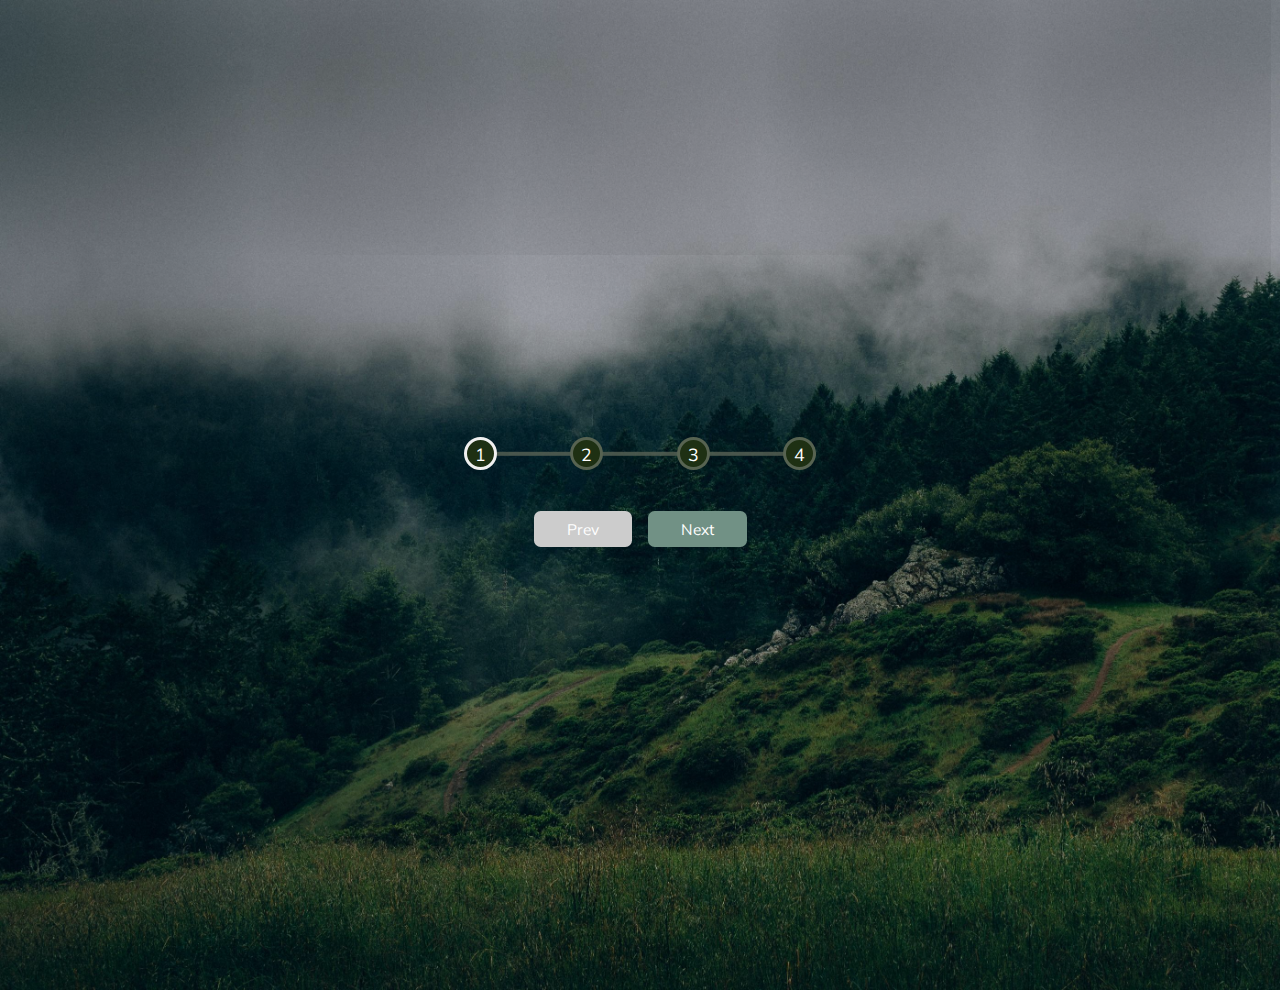
<file: Day02/index.html>
<!DOCTYPE html>
<html lang="en">
  <head>
    <meta charset="UTF-8" />
    <meta name="viewport" content="width=device-width, initial-scale=1.0" />
    <link rel="stylesheet" href="styles.css" />
    <title>Progress Steps</title>
  </head>
  <body>
    <div class="container">
      <div class="progress-container">
        <div class="progress" id="progress"></div>
        <div class="circle active">1</div>
        <div class="circle">2</div>
        <div class="circle">3</div>
        <div class="circle">4</div>
      </div>

      <button class="btn" id="prev" disabled>Prev</button>
      <button class="btn" id="next">Next</button>
    </div>
    <script src="script.js"></script>
  </body>
</html>
</file>
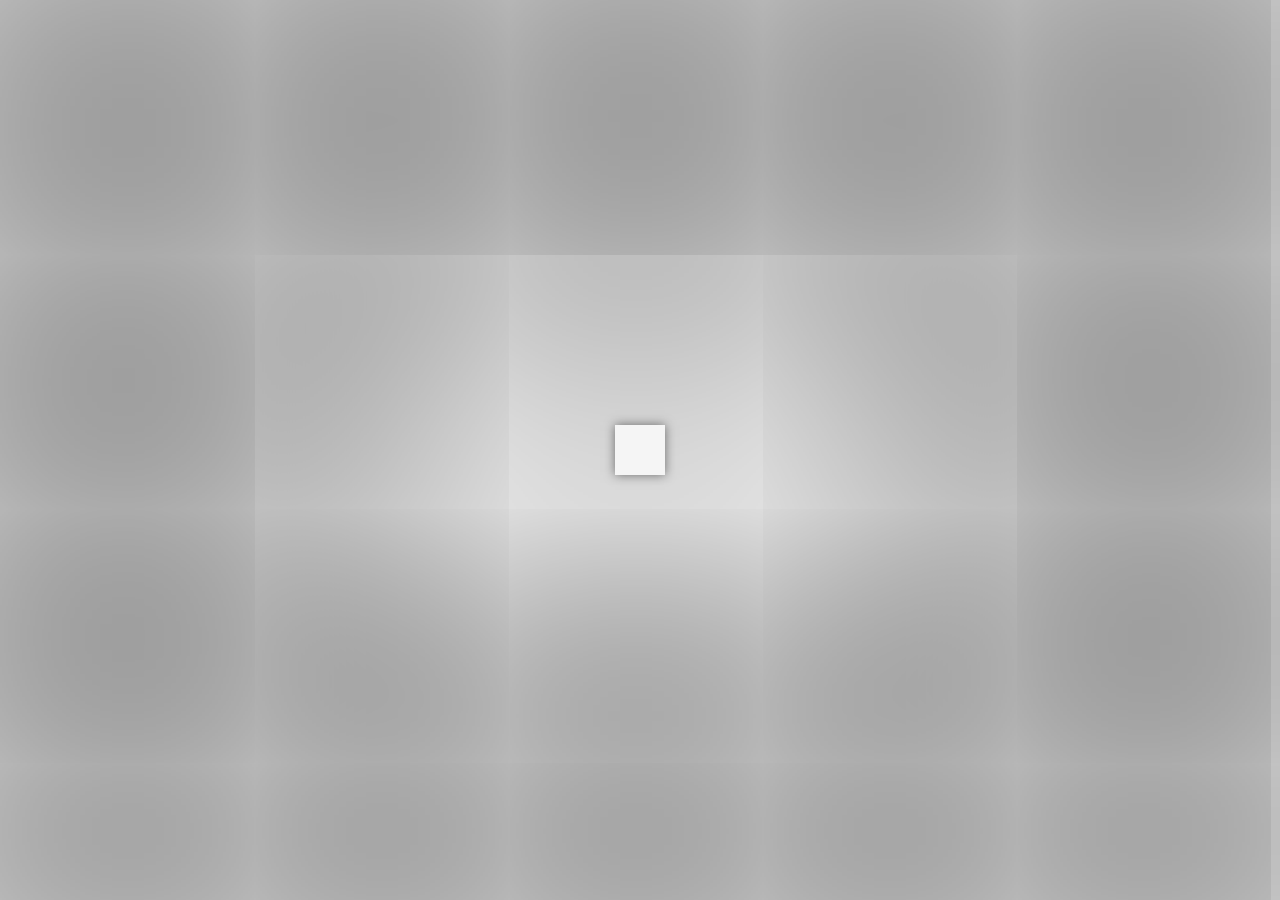
<file: Day04/index.html>
<!DOCTYPE html>
<html lang="en">
  <head>
    <meta charset="UTF-8" />
    <meta name="viewport" content="width=device-width, initial-scale=1.0" />
    <link rel="stylesheet" href="https://cdnjs.cloudflare.com/ajax/libs/font-awesome/5.14.0/css/all.min.css" integrity="sha512-1PKOgIY59xJ8Co8+NE6FZ+LOAZKjy+KY8iq0G4B3CyeY6wYHN3yt9PW0XpSriVlkMXe40PTKnXrLnZ9+fkDaog==" crossorigin="anonymous" />
    <link rel="stylesheet" href="styles.css" />
    <title>Hidden Search</title>
  </head>
  <body>
    <div class="search">
      <input type="text" class="input" placeholder="Search...">
      <button class="btn">
        <i class="fas fa-search"></i>
      </button>
    </div>
    <script src="script.js"></script>
  </body>
</html>
</file>
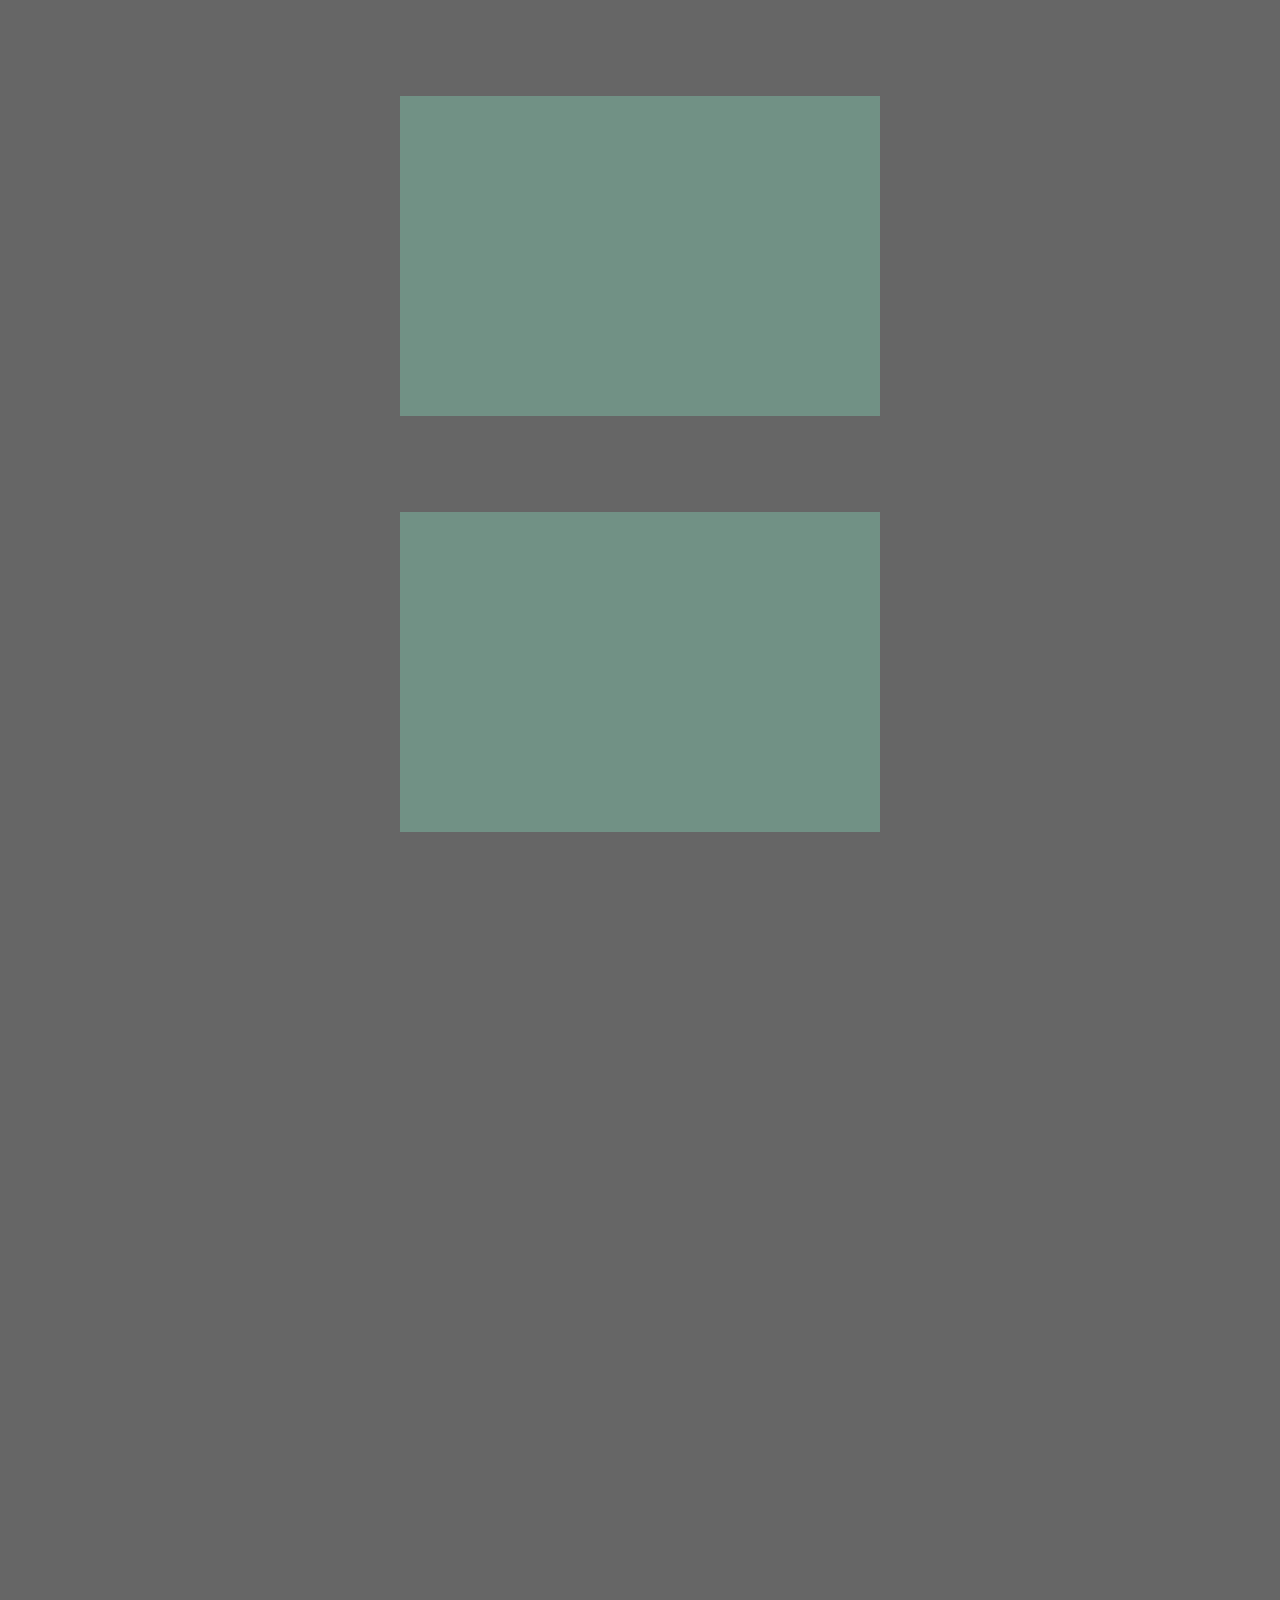
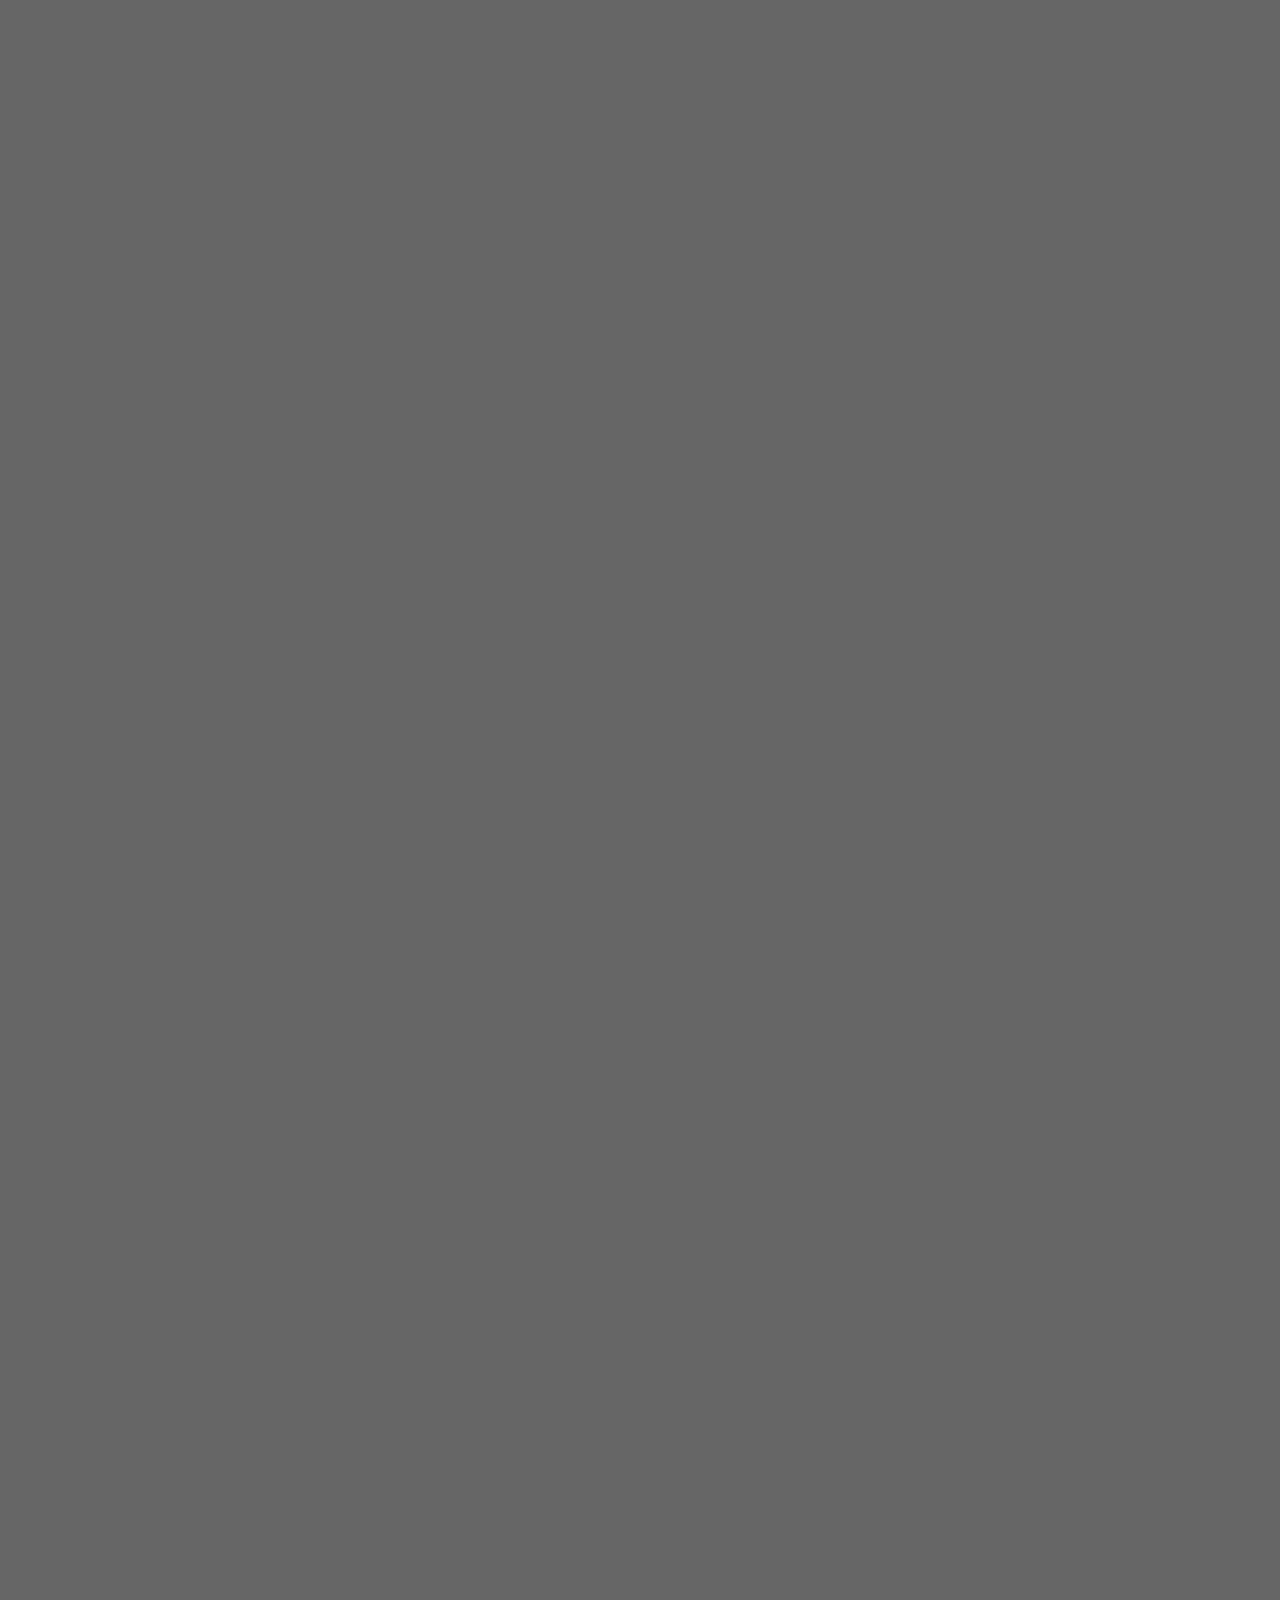
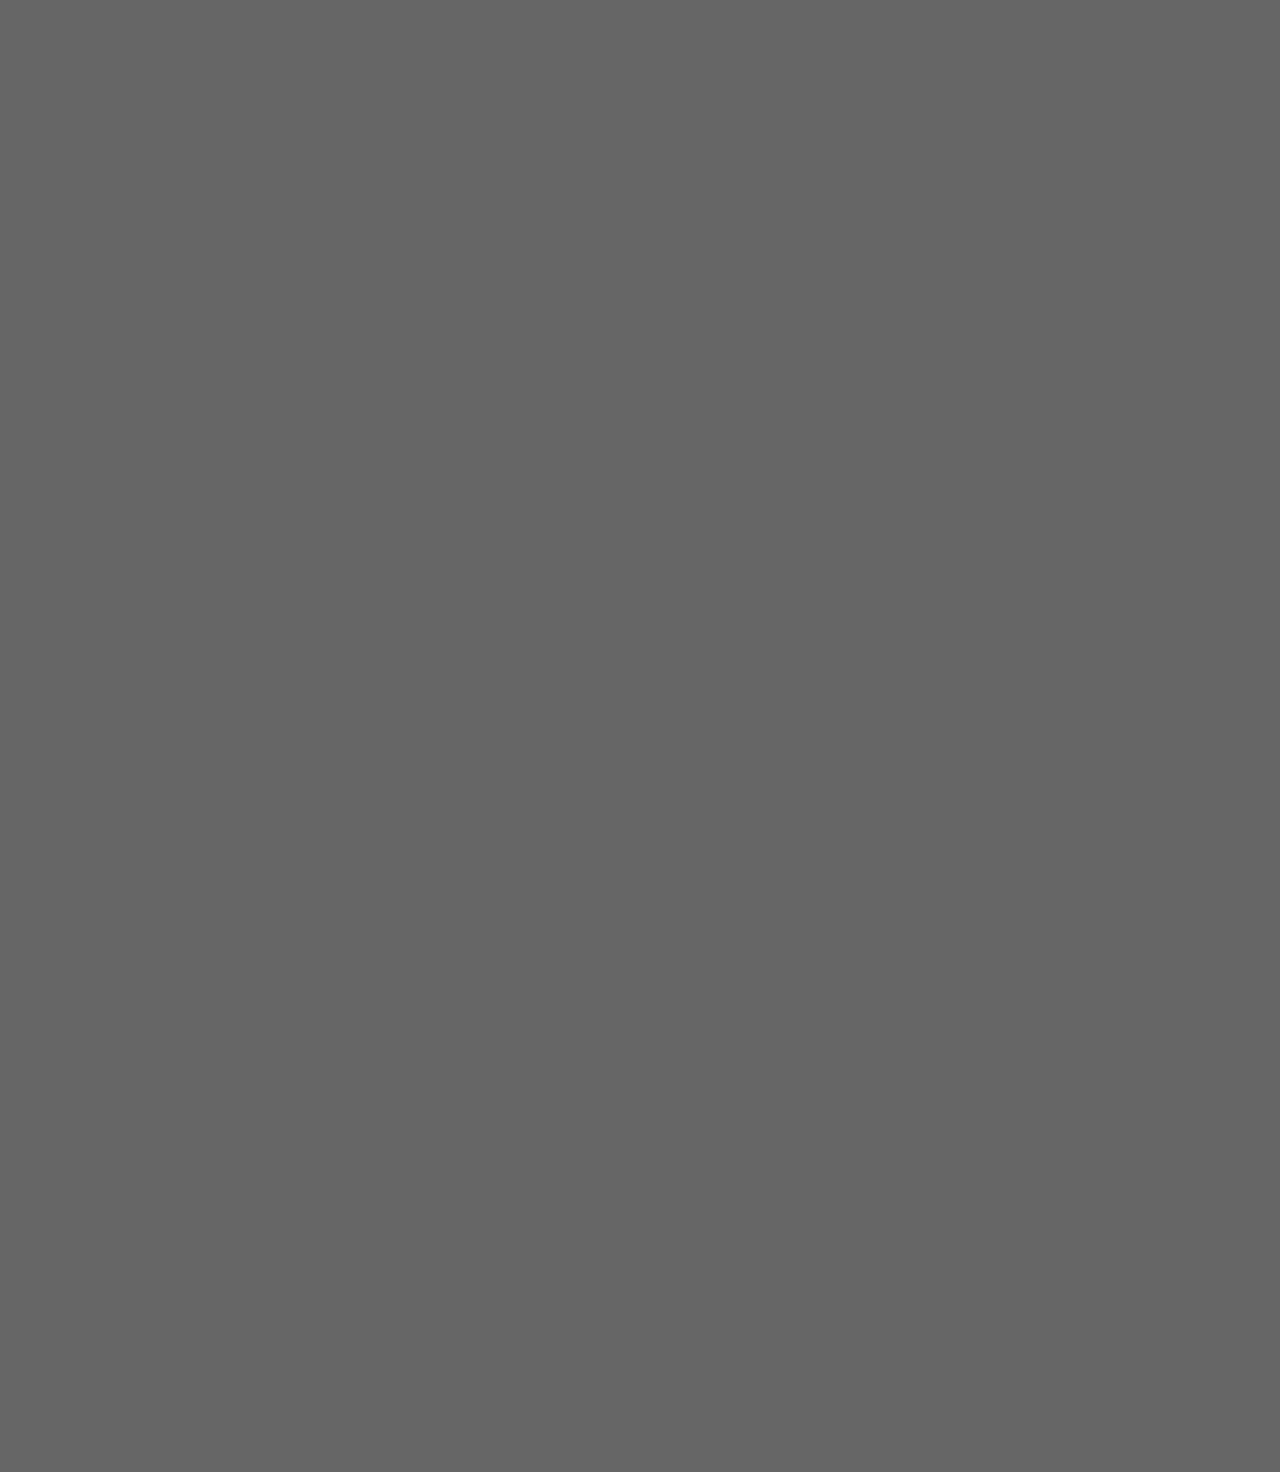
<file: Day06/index.html>
<!DOCTYPE html>
<html lang="en">
<head>
    <meta charset="UTF-8">
    <meta http-equiv="X-UA-Compatible" content="IE=edge">
    <meta name="viewport" content="width=device-width, initial-scale=1.0">
    <link rel="stylesheet" href="styles.css" />
    <title>Project 6</title>
</head>
<body>
    <div class="content">
        <div class="image" style="background-image: url('https://cdn.shopify.com/s/files/1/0285/1316/products/m1798_1s_Evergreen-Forest-in-Misty-Clouds-Wall-Mural-Misty-Forest_Mural-Pattern.jpg?v=1592325706')"></div>
        <div class="image" style="background-image: url('https://wallpapercave.com/wp/wp4258058.jpg')"></div>
        <div class="image hiddenright" style="background-image: url('https://www.fotowalls.com/media/catalog/product/cache/1/image/1400x1867/17f82f742ffe127f42dca9de82fb58b1/f/w/fw-1116-wm-print.jpg')"></div>
        <div class="image hiddenleft" style="background-image: url('https://happywall-img-gallery.imgix.net/314/dimmig_skog_display.jpg')"></div>
        <div class="image hiddenright" style="background-image: url('https://wallpaperaccess.com/full/5201631.jpg')"></div>
        <div class="image hiddenleft" style="background-image: url('https://wallpaperboat.com/wp-content/uploads/2019/12/foggy-forest-01.jpg')"></div>
        <div class="image hiddenright" style="background-image: url('https://cdn.shopify.com/s/files/1/0285/1316/products/m1798_1s_Evergreen-Forest-in-Misty-Clouds-Wall-Mural-Misty-Forest_Mural-Pattern.jpg?v=1592325706')"></div>
        <div class="image hiddenleft" style="background-image: url('https://wallpapercave.com/wp/wp4258058.jpg')"></div>
        <div class="image hiddenright" style="background-image: url('https://www.fotowalls.com/media/catalog/product/cache/1/image/1400x1867/17f82f742ffe127f42dca9de82fb58b1/f/w/fw-1116-wm-print.jpg')"></div>
        <div class="image hiddenleft" style="background-image: url('https://happywall-img-gallery.imgix.net/314/dimmig_skog_display.jpg')"></div>
        <div class="image hiddenright" style="background-image: url('https://wallpaperaccess.com/full/5201631.jpg')"></div>
    </div>
    
    <script src="script.js"></script>
</body>
</html>
</file>
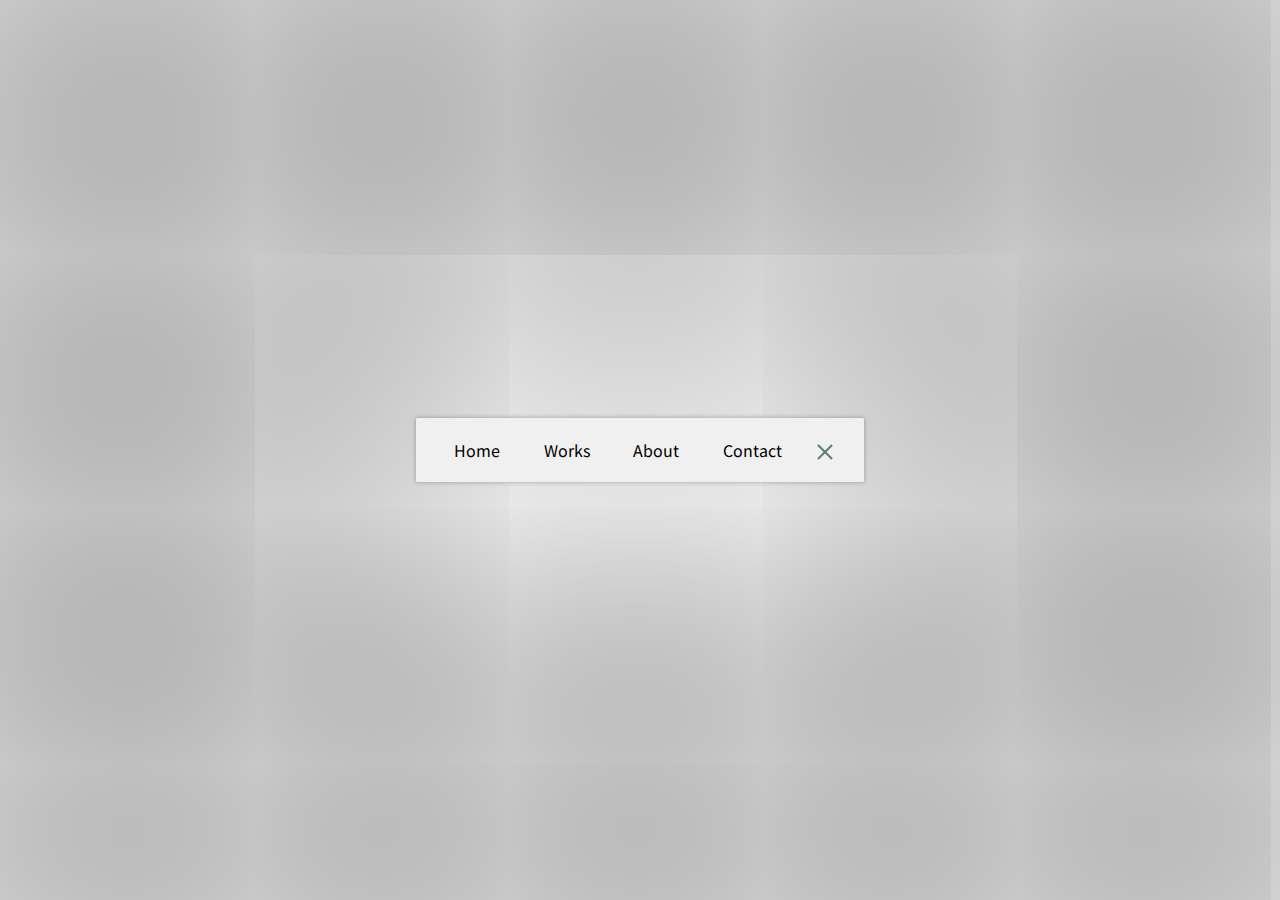
<file: Day14/index.html>
<!DOCTYPE html>
<html lang="en">
  <head>
    <meta charset="UTF-8" />
    <meta name="viewport" content="width=device-width, initial-scale=1.0" />
    <link rel="stylesheet" href="styles.css" />
    <title>Animated Navigation</title>
  </head>
  <body>
    <div class="navigation">
      <a href="#" class="nav-element">Home</a>
      <a href="#" class="nav-element">Works</a>
      <a href="#" class="nav-element">About</a>
      <a href="#" class="nav-element">Contact</a>
      <a href="#" class="nav-element"></a>
      <div class="closeicon">
        <div class="line one"></div>
        <div class="line two"></div>
      </div>
    </div>
    <script src="script.js"></script>
  </body>
</html>
</file>
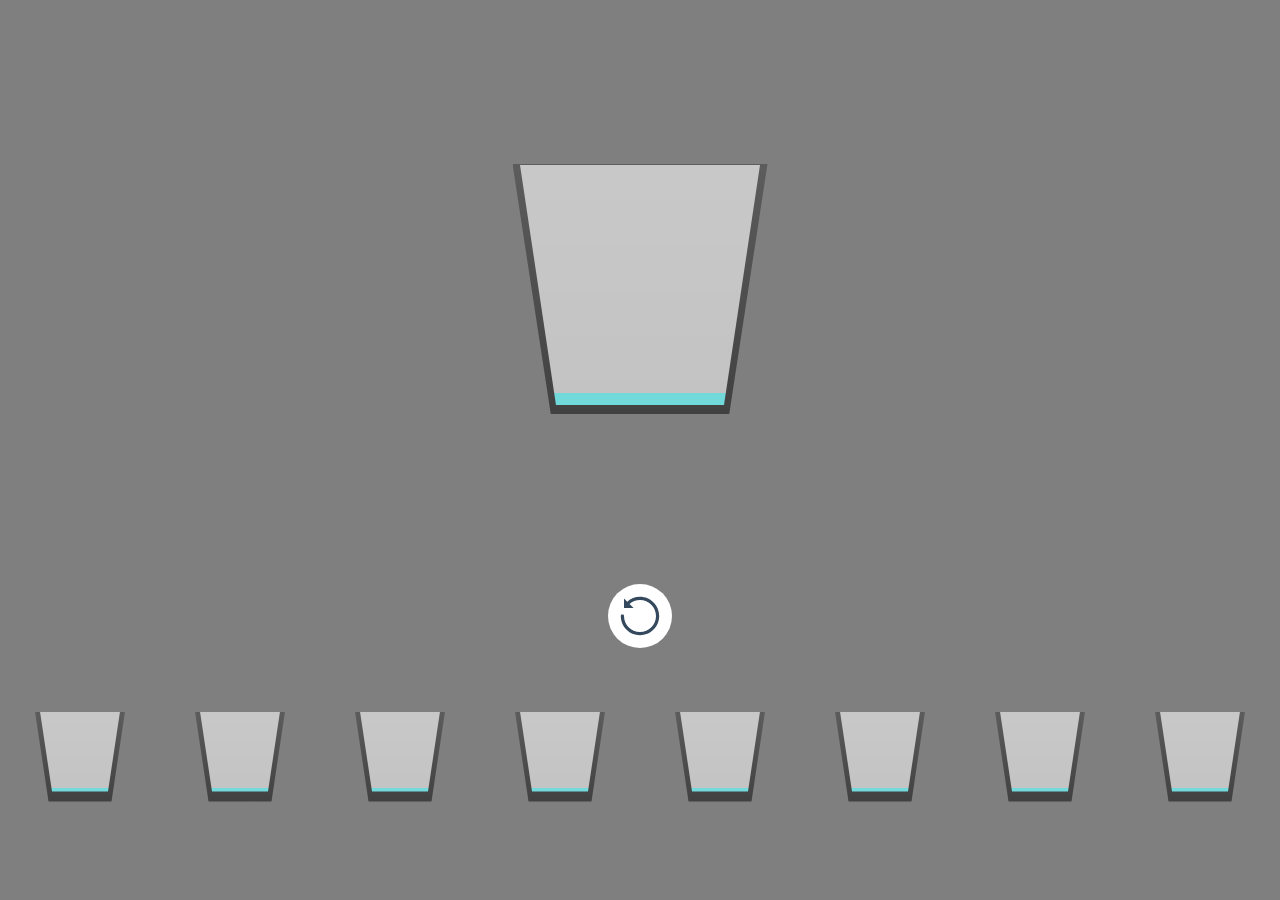
<file: Day16/index.html>
<!DOCTYPE html>
<html lang="en">
  <head>
    <meta charset="UTF-8" />
    <meta name="viewport" content="width=device-width, initial-scale=1.0" />
    <link rel="stylesheet" href="styles.css" />
    <title>Glasses</title>
  </head>
  <body>

    <div class="bigglasscontent">
      <div class="glass big">
        <div class="mainair"></div>
        <div class="water"></div>  
      </div>
      <div class="glass big bigborder"></div>
    </div>

  <div class="newday">
    <svg class="svg" xmlns="http://www.w3.org/2000/svg" x="0px" y="0px"
    width="100" height="100"
    viewBox="0 0 172 172"
    style=" fill:#ffffff;"><g transform=""><g fill="none" fill-rule="nonzero" stroke="none" stroke-width="1" stroke-linecap="butt" stroke-linejoin="miter" stroke-miterlimit="10" stroke-dasharray="" stroke-dashoffset="0" font-family="none" font-weight="none" font-size="none" text-anchor="none" style="mix-blend-mode: normal"><path d="M0,172v-172h172v172z" fill="none"></path><path d="" fill="none"></path><g fill="#34495e"><path d="M86,17.2c-17.50875,0 -33.4855,6.62414 -45.64271,17.42396l-11.69062,-11.69062v34.4h34.4l-14.59089,-14.59089c10.05879,-8.73791 23.12223,-14.07578 37.52422,-14.07578c31.73133,0 57.33333,25.60201 57.33333,57.33333c0,31.73133 -25.60201,57.33333 -57.33333,57.33333c-31.73133,0 -57.33333,-25.60201 -57.33333,-57.33333c0.02924,-2.06765 -1.05709,-3.99087 -2.843,-5.03322c-1.78592,-1.04236 -3.99474,-1.04236 -5.78066,0c-1.78592,1.04236 -2.87225,2.96558 -2.843,5.03322c0,37.92867 30.87133,68.8 68.8,68.8c37.92867,0 68.8,-30.87133 68.8,-68.8c0,-37.92867 -30.87133,-68.8 -68.8,-68.8z"></path></g></g></g></svg>
  </div>

<div class="smallglassescontent">
  <div class="glass small">
    <div class="air"></div>
    <div class="water"></div> 
  </div>
  <div class="glass small">
    <div class="water"></div>
    <div class="air"></div> 
  </div>
  <div class="glass small">
    <div class="air"></div>
    <div class="water"></div>  
  </div>
  <div class="glass small">
    <div class="air"></div>
    <div class="water"></div>  
  </div>
  <div class="glass small">
    <div class="air"></div>
    <div class="water"></div>  
  </div>
  <div class="glass small">
    <div class="air"></div>
    <div class="water"></div>  
  </div>
  <div class="glass small">
    <div class="air"></div>
    <div class="water"></div>  
  </div>
  <div class="glass small">
    <div class="air"></div>
    <div class="water"></div>  
  </div>
 
</div>

<div class="smallglassescontent two">
  <div class="glass smallborder"></div>
  <div class="glass smallborder"></div>
  <div class="glass smallborder"></div>
  <div class="glass smallborder"></div>
  <div class="glass smallborder"></div>
  <div class="glass smallborder"></div>
  <div class="glass smallborder"></div>
  <div class="glass smallborder"></div>
</div>


    <script src="script.js"></script>
  </body>
</html>
</file>
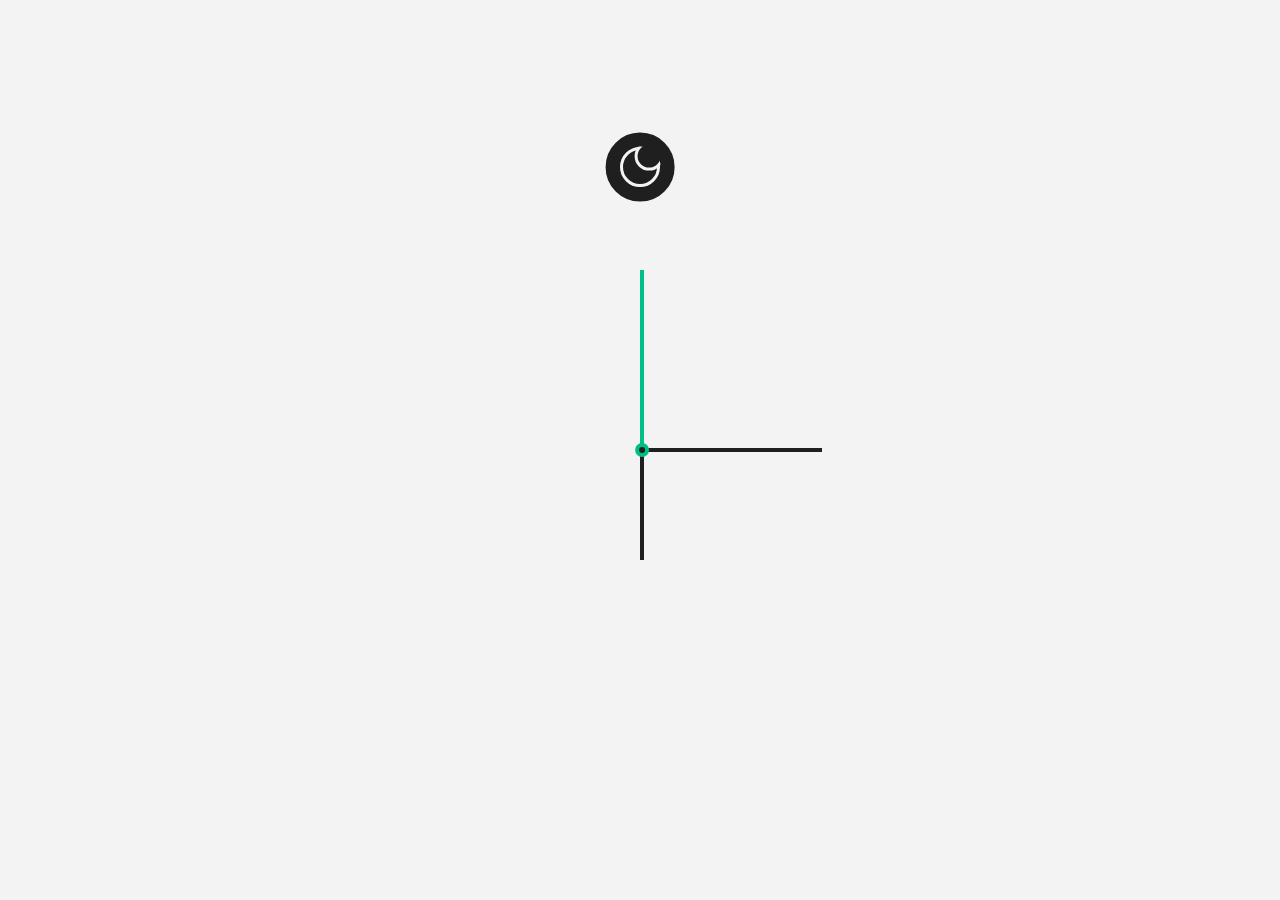
<file: Day19/index.html>
<!DOCTYPE html>
<html lang="en">
  <head>
    <meta charset="UTF-8" />
    <meta name="viewport" content="width=device-width, initial-scale=1.0" />
    <link rel="stylesheet" href="styles.css" />
    <title>Clock</title>
  </head>
  <body>
    <div class="switcher">
      <div class="moonmain darkable"></div>
      <div class="moonsec darkable"></div>
      <div class="moonborder darkable"></div>
    </div>
    <div class="clock">
      <div class="center"></div>
      <div class="hourshand"></div>
      <div class="minuteshand"></div>
      <div class="secondshand"></div>
    </div>
    <div class="digital"></div>
    <div class="date"></div>

    <script src="script.js"></script>
  </body>
</html>
</file>
<file: Day02/styles.css>
@import url('https://fonts.googleapis.com/css2?family=Muli:wght@400;700&display=swap');

* {
	box-sizing: border-box;
}

body {
	/* background-color: #f6f7fb; */
	background-image: url(forest.jpg);
	background-size: cover;
	font-family: 'Muli', sans-serif;
	display: flex;
	flex-direction: column;
	align-items: center;
	justify-content: center;
	height: 100vh;
	overflow: hidden;
	margin: 0;
	zoom: 110%;
	box-shadow: inset 0 0 50vh 40vh rgba(0, 0, 0, 0.3);
}

.container {
	text-align: center;
}

.progress-container {
	display: flex;
	justify-content: space-between;
	margin-bottom: 2rem;
	width: 20rem;
	position: relative;
}

.progress-container::before {
	content: '';
	background-color: rgba(101, 112, 98, 0.8);
	position: absolute;
	top: 50%;
	left: 0;
	transform: translateY(-50%);
	height: 4px;
	width: 100%;
	z-index: -1;
}

.progress {
	background-color: #ffffff;
	position: absolute;
	top: 50%;
	left: 0;
	transform: translateY(-50%);
	height: 4px;
	width: 0%;
	z-index: -1;
	transition: 0.5s ease;
}

.circle {
	background-color: rgb(30, 48, 19);
	color: rgb(255, 255, 255);
	border-radius: 50%;
	height: 30px;
	width: 30px;
	display: flex;
	align-items: center;
	justify-content: center;
	border: 3px solid rgba(101, 112, 98, 0.8);
	transition: 0.4s ease;
}

.circle.active {
	border-color: rgb(240, 240, 240);
}

.btn {
	background-color: #719185;
	color: rgb(255, 255, 255);
	border: 0;
	border-radius: 6px;
	cursor: pointer;
	font-family: inherit;
	padding: 8px 30px;
	margin: 5px;
	font-size: 14px;
}

.btn:active {
	transform: scale(0.98);
}

.btn:focus {
	outline: 0;
}

.btn:disabled {
	background-color: #cccccc;
	cursor: not-allowed;
}
</file>
<file: Day04/styles.css>
@import url('https://fonts.googleapis.com/css2?family=Roboto:wght@400;700&display=swap');

* {
	box-sizing: border-box;
}

body {
	/* background-image: linear-gradient(0deg, #89b1aa, #5d7e78); */
	background-image: url(https://free4kwallpapers.com/uploads/originals/2016/12/24/autumn-forest-in-fog-wallpaper.jpg);
	background-size: cover;
	background-position: center;
	font-family: 'Roboto', sans-serif;
	display: flex;
	align-items: center;
	justify-content: center;
	height: 100vh;
	overflow: hidden;
	margin: 0;
	box-shadow: inset 0 0 50vh 40vh rgba(0, 0, 0, 0.4);
}

.search {
	position: relative;
	height: 50px;
	box-shadow: 0px 0px 10px rgba(0, 0, 0, 0.5);
}

.search .input {
	background-color: rgb(245, 245, 245);
	border: 0;
	font-size: 18px;
	padding: 15px;
	height: 50px;
	width: 50px;
	transition: width 0.5s ease;
}

.btn {
	background-color: rgb(245, 245, 245);
	border: 0;
	cursor: pointer;
	font-size: 24px;
	position: absolute;
	top: 0;
	left: 0;
	height: 50px;
	width: 50px;
	transition: transform 0.5s ease;
}

.btn:focus,
.input:focus {
	outline: none;
}

.search.active .input {
	width: 200px;
}

.search.active .btn {
	transform: translateX(198px);
}
</file>
<file: Day06/styles.css>
@import url('https://fonts.googleapis.com/css2?family=Roboto:wght@400;700&display=swap');

* {
	box-sizing: border-box;
}

body {
	font-family: 'Roboto', sans-serif;
	display: flex;
	justify-content: center;
	margin: 0;
	background-image: url('https://wallpaperaccess.com/full/128756.jpg');
	background-size: 100vw;
	background-repeat: no-repeat;
	background-attachment: fixed;
	box-shadow: inset 0 0 0 1000px rgba(0, 0, 0, 0.6);
	overflow-x: hidden;
}

.content {
	padding: 0 2rem;
}

.image {
	background-color: #719185;
	background-size: cover;
	background-position: center;
	background-repeat: no-repeat;
	width: 30rem;
	height: 20rem;
	margin: 6rem 0;
}

.shown {
	transform: translateX(0) !important;
	transition: 0.2s ease-in-out;
}

.hiddenleft {
	transform: translateX(-100rem);
	transition: 0.4s ease-in-out;
}

.hiddenright {
	transform: translateX(100rem);
	transition: 0.4s ease-in-out;
}
</file>
<file: Day14/styles.css>
@import url('https://fonts.googleapis.com/css2?family=Noto+Sans+JP:wght@300&display=swap');

* {
	box-sizing: border-box;
}

body {
	background-image: url(https://i.pinimg.com/originals/18/e1/c7/18e1c7dbb9a0c8fb982162c2149041b3.jpg);
	background-size: cover;
	background-position: center;
	font-family: 'Noto Sans JP', sans-serif;
	display: flex;
	align-items: center;
	justify-content: center;
	height: 100vh;
	overflow: hidden;
	margin: 0;
	box-shadow: inset 0 0 50vh 40vh rgba(0, 0, 0, 0.3);
}

.navigation {
	width: 28rem;
	height: 4rem;
	padding: 2rem 1rem;
	border-radius: 0.1rem;
	background-color: rgba(240, 240, 240, 1);
	display: flex;
	align-items: center;
	justify-content: space-around;
	box-shadow: 0px 0px 5px rgba(0, 0, 0, 0.3);
	transition: 1s;
	position: relative;
}

.nav-element {
	text-decoration: none;
	width: auto;
	color: black;
	transition: 0.5s;
}

.closeicon {
	position: relative;
	width: 1rem;
	height: 2rem;
	align-items: center;
	z-index: 1;
	position: absolute;
	right: 2rem;
}

.line {
	width: 2px;
	height: 20px;
	background-color: #5d7e78;
	left: 50%;
	top: 24%;
	transition: 1s;
}

.closeicon:hover {
	cursor: pointer;
}

.one {
	position: absolute;
	transform: rotate(-765deg);
}

.two {
	position: absolute;
	transform: rotate(-675deg);
}

/* CLOSED STATE PROPERTIES */

.closed.navigation {
	width: 5rem;
}

.closed.closeicon {
	position: absolute;
	right: 2rem;
}

.closed .nav-element {
	opacity: 0;
}

.closed .line {
	transform: rotate(90deg);
}

.closed .one {
	transform: rotate(90deg) translateX(3px);
}

.closed .two {
	transform: rotate(90deg) translateX(-3px);
}
</file>
<file: Day16/styles.css>
@import url('https://fonts.googleapis.com/css2?family=Mukta:wght@500;600&display=swap');

* {
	box-sizing: border-box;
}

body {
	background-image: url('https://www.pixel4k.com/wp-content/uploads/2018/11/sea-horizon-dark-sky-4k_1541115599.jpg');
	background-size: cover;
	background-position: center;
	font-family: 'Mukta', sans-serif;
	display: flex;
	align-items: center;
	justify-content: center;
	height: 100vh;
	overflow: hidden;
	margin: 0;
	box-shadow: inset 0 0 0 100vh rgba(0, 0, 0, 0.5);
}

.bigglasscontent {
	display: flex;
	justify-content: center;
}

.glass {
	opacity: 0.8;
	clip-path: polygon(0 0, 100% 0, 85% 100%, 15% 100%);
}

.mainair {
	height: 95%;
	background-color: rgb(228, 228, 228);
	transition: 1s;
}

.air {
	height: 95%;
	background-color: rgb(228, 228, 228);
	transition: 1s;
}

.big {
	width: 240px;
	height: 240px;
	position: absolute;
	bottom: 55vh;
	background-image: linear-gradient(rgb(149, 255, 255), rgb(125, 255, 255));
}

.glass.bigborder {
	background-image: linear-gradient(#a8a8a8, #636363);
	position: absolute;
	bottom: 54vh;
	width: 255px;
	height: 250px;
	z-index: -1;
}

.smallglassescontent {
	position: absolute;
	bottom: 0;
	height: 33vh;
	width: 80rem;
	display: flex;
	align-items: center;
	justify-content: space-around;
}

.two {
	z-index: -1;
}

.small {
	width: 80px;
	height: 80px;
	background-image: linear-gradient(rgb(149, 255, 255), rgb(125, 255, 255));
}

.glass.smallborder {
	background-image: linear-gradient(#a8a8a8, #636363);
	transform: translateY(5px);
	width: 90px;
	height: 90px;
}

.active {
	height: 2%;
}

.big:hover {
	cursor: pointer;
}

.small:hover {
	cursor: pointer;
}

.newday {
	width: 4rem;
	height: 4rem;
	border-radius: 50%;
	position: absolute;
	background-color: rgba(255, 255, 255, 1);
	bottom: 28vh;
	z-index: 1;
	text-transform: uppercase;
	font-size: larger;
	color: rgb(0, 109, 100);
	display: flex;
	align-items: center;
	justify-content: space-around;
	transition: 0.5s;
}

svg {
	width: 3rem;
	height: 3rem;
}

.newday:hover {
	cursor: pointer;
	transform: rotate(-30deg);
	background-color: rgba(255, 255, 255, 1);
}

.newday:active {
	width: 3.8rem;
	height: 3.8rem;
	transition: 0.15s;
	transform: rotate(-300deg);
}
</file>
<file: Day19/styles.css>
@import url('https://fonts.googleapis.com/css?family=Heebo:300&display=swap');

* {
	box-sizing: border-box;
	transition: 1s;
}

:root {
	--dark: rgb(31, 31, 31);
	--light: rgb(243, 243, 243);
}

body {
	background-color: var(--light);
	font-family: 'Heebo', sans-serif;
	display: flex;
	align-items: center;
	justify-content: center;
	height: 100vh;
	overflow: hidden;
	margin: 0;
}

.switcher {
	height: 4rem;
	width: 4rem;
	position: absolute;
	border-radius: 50%;
	top: 15%;
	border: 0.9rem solid var(--dark);
	background-color: rgba(255, 255, 255, 0);
	z-index: 3;
}

.switcher:hover {
	cursor: pointer;
}

.moonmain {
	height: 2.5rem;
	width: 2.5rem;
	background-color: var(--dark);
	border: 0.2rem solid rgb(243, 243, 243);
	border-radius: 50%;
	z-index: 1;
	position: absolute;
	left: 50%;
	top: 50%;
	transform: translateX(-50%) translateY(-50%);
}

.moonsec {
	height: 1.8rem;
	width: 1.8rem;
	border: 0.2rem solid var(--light);
	background-color: var(--dark);
	border-radius: 50%;
	z-index: 2;
	position: absolute;
	left: 75%;
	top: 20%;
	transform: translateX(-50%) translateY(-50%);
	transition: 1s;
}

.displaced {
	left: 140%;
	top: -45%;
	height: 1.2rem;
	width: 1.2rem;
}

.moonborder {
	height: 4.3rem;
	width: 4.3rem;
	position: absolute;
	border-radius: 50%;
	border: 0.9rem solid	rgb(31, 31, 31);
	background-color: rgba(255, 255, 255, 0);
	z-index: 3;
	left: 50%;
	top: 50%;
	transform: translateX(-50%) translateY(-50%);
}

.clock {
	height: 15rem;
	width: 15rem;
	/* background-color: rgb(226, 226, 226); */
	position: relative;
}

.center {
	width: 14px;
	height: 14px;
	background-color: var(--dark);
	border: 4px solid rgb(0, 190, 133);
	border-radius: 50%;
	position: absolute;
	top: 50%;
	left: 50%;
	z-index: 1;
	transform: translateX(-35%) translateY(-50%);
}

.hourshand {
	background-color: var(--dark);
	width: 4px;
	height: 110px;
	position: absolute;
	top: 50%;
	left: 50%;
	transform-origin: top;
	transform: rotate(0deg);
}

.minuteshand {
	background-color: var(--dark);
	width: 4px;
	height: 180px;
	position: absolute;
	top: 50%;
	left: 50%;
	transform-origin: top;
	transform: rotate(-90deg);
}

.secondshand {
	background-color: rgb(0, 190, 133);
	width: 4px;
	height: 180px;
	position: absolute;
	top: 50%;
	left: 50%;
	transform-origin: top;
	transform: rotate(-180deg);
}

.digital {
	position: absolute;
	top: 72%;
	font-size: 2.8rem;
	color: var(--dark);
}

.date {
	position: absolute;
	top: 79%;
	font-size: 1rem;
	text-transform: uppercase;
	color: rgb(0, 190, 133);
	font-weight: bold;
}
</file>
